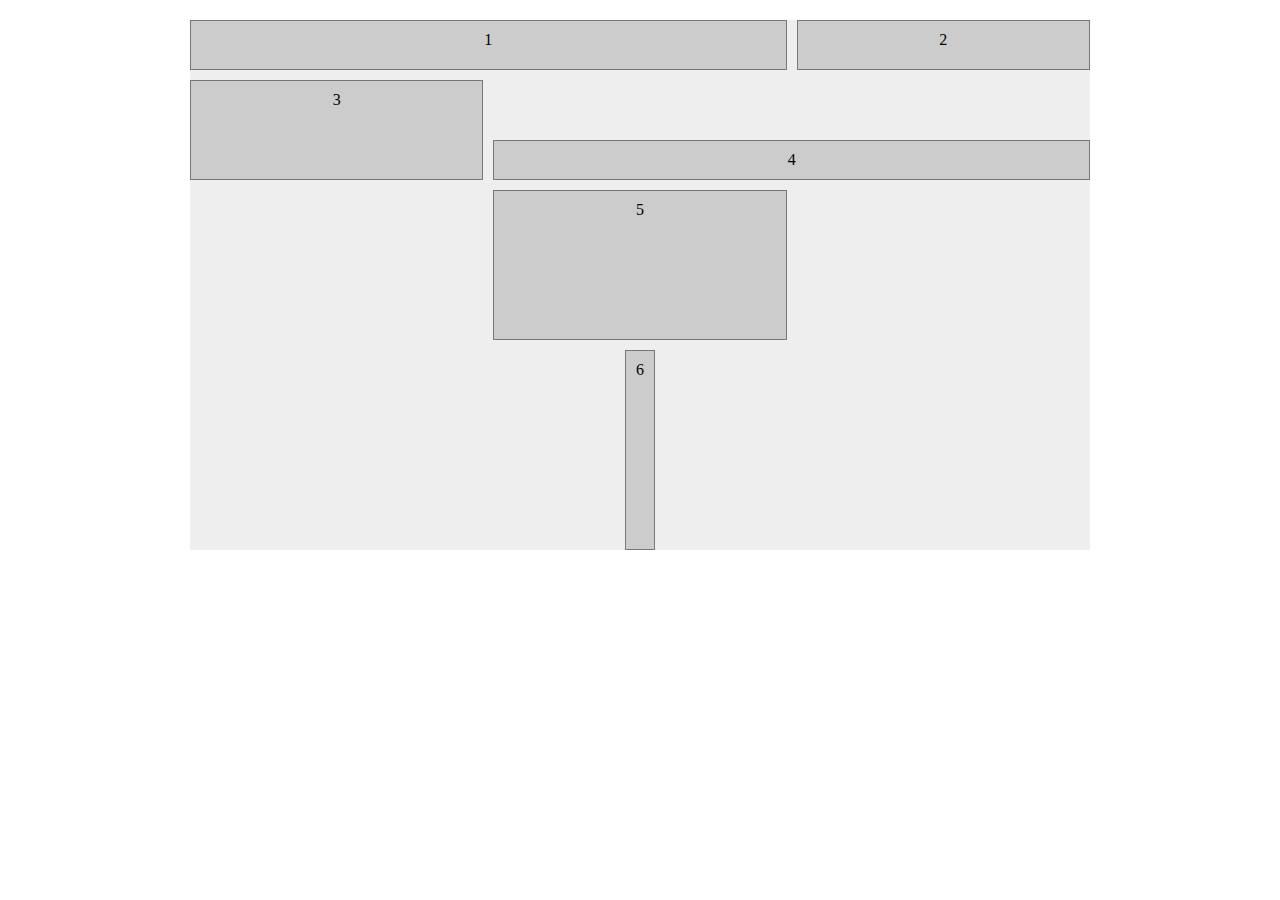
<file: 1-basics/index.html>
<!DOCTYPE html>
<html lang="en">
<head>
    <meta charset="UTF-8">
    <meta name="viewport" content="width=device-width, initial-scale=1.0">
    <link rel="stylesheet" href="index.css">
    <title>CSS GRID BASICS</title>
</head>
<body>
    <div class="grid-container">
        <div>1</div>
        <div>2</div>
        <div>3</div>
        <div>4</div>
        <div>5</div>
        <div>6</div>
    </div>
</body>
</html>
</file>
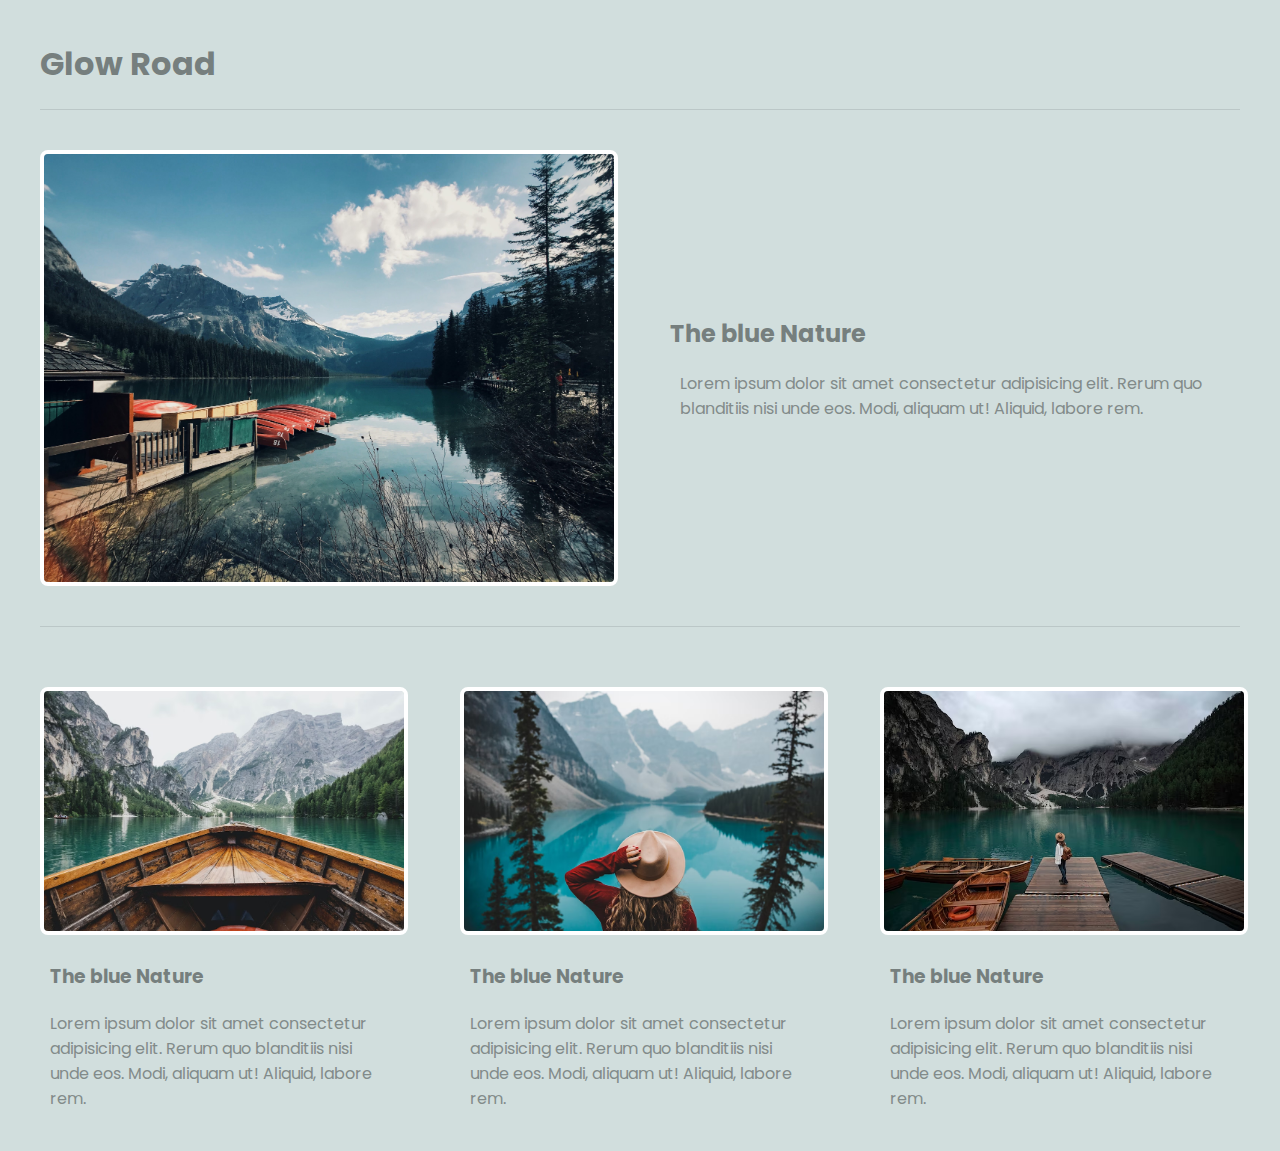
<file: 2 - multi - column/index.html>
<!DOCTYPE html>
<html lang="en">
  <head>
    <meta charset="UTF-8" />
    <meta name="viewport" content="width=device-width, initial-scale=1.0" />
    <link rel="stylesheet" href="index.css" />
    <title>MUTLTY-COLUMN</title>
  </head>
  <body>
    <header>
      <h1>Glow Road</h1>
    </header>
    <main class="grid-container">
      <article class="featured">
        <img src="./images/a.png" alt="featured img" />
        <div>
          <h2>The blue Nature</h2>
          <p>
            Lorem ipsum dolor sit amet consectetur adipisicing elit. Rerum quo
            blanditiis nisi unde eos. Modi, aliquam ut! Aliquid, labore rem.
          </p>
        </div>
      </article>
      <article>
        <img src="./images/b.png" alt="article img" />
        <div>
          <h3>The blue Nature</h3>
          <p>
            Lorem ipsum dolor sit amet consectetur adipisicing elit. Rerum quo
            blanditiis nisi unde eos. Modi, aliquam ut! Aliquid, labore rem.
          </p>
        </div>
      </article>
      <article>
        <img src="./images/c.png" alt="article img" />
        <div>
          <h3>The blue Nature</h3>
          <p>
            Lorem ipsum dolor sit amet consectetur adipisicing elit. Rerum quo
            blanditiis nisi unde eos. Modi, aliquam ut! Aliquid, labore rem.
          </p>
        </div>
      </article>
      <article>
        <img src="./images/d.png" alt="article img" />
        <div>
          <h3>The blue Nature</h3>
          <p>
            Lorem ipsum dolor sit amet consectetur adipisicing elit. Rerum quo
            blanditiis nisi unde eos. Modi, aliquam ut! Aliquid, labore rem.
          </p>
        </div>
      </article>
    </main>
  </body>
</html>
</file>
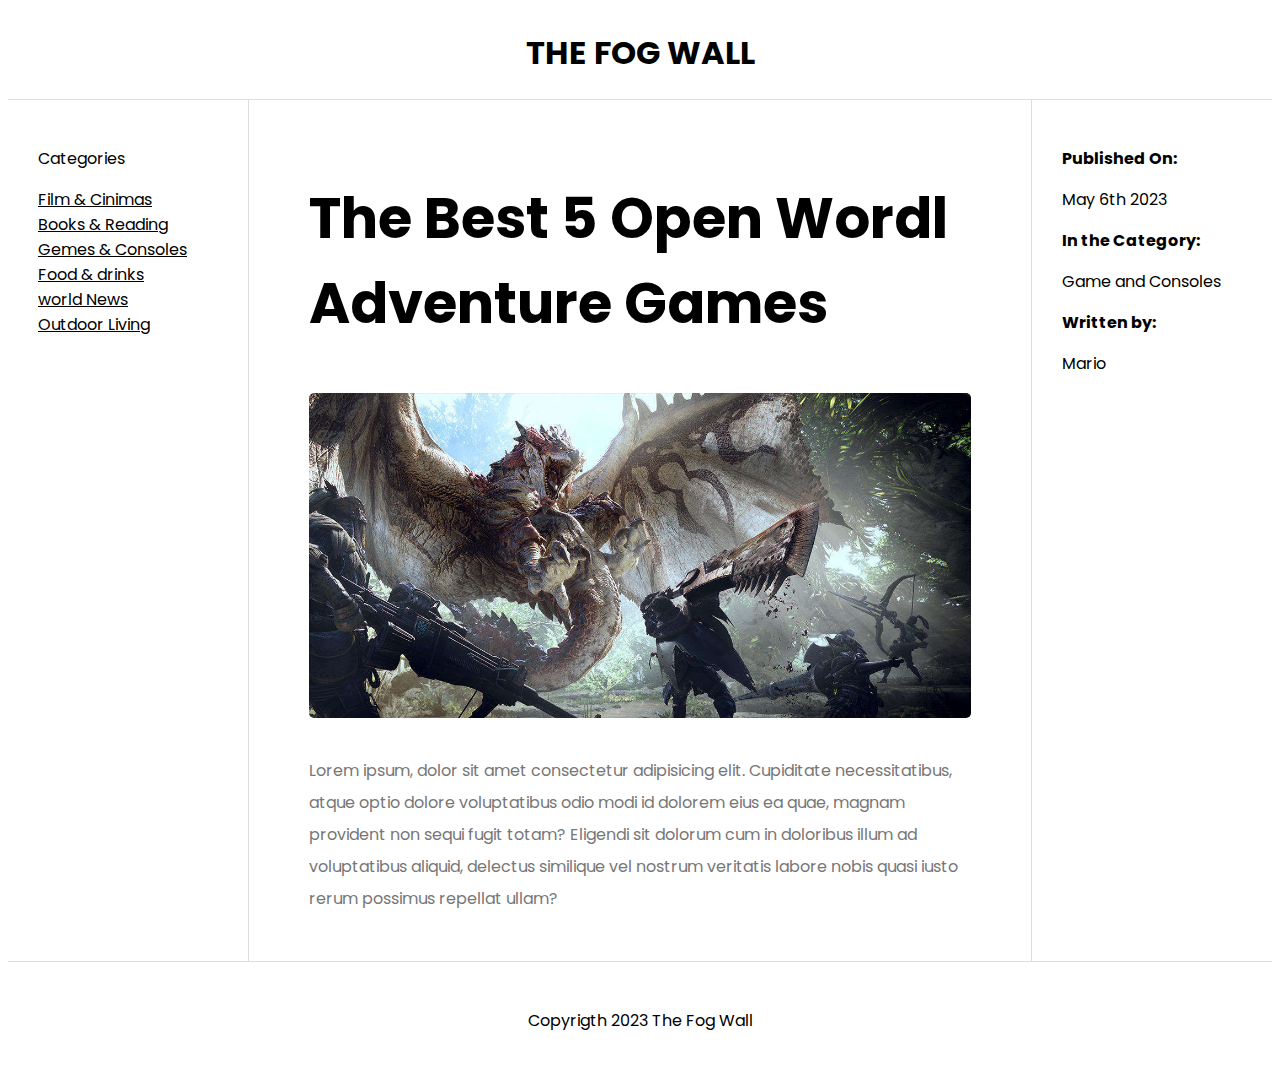
<file: 3 - Holy-grail/index.html>
<!DOCTYPE html>
<html lang="en">
  <head>
    <meta charset="UTF-8" />
    <meta name="viewport" content="width=device-width, initial-scale=1.0" />
    <link rel="stylesheet" href="index.css" />
    <title>THE FOG WALL</title>
  </head>
  <body>
    <div class="grid-container">
      <header>
        <h1>THE FOG WALL</h1>
      </header>
      <nav>
        <p>Categories</p>
        <li>Film & Cinimas</li>
        <li>Books & Reading</li>
        <li>Gemes & Consoles</li>
        <li>Food & drinks</li>
        <li>world News</li>
        <li>Outdoor Living</li>
      </nav>
      <article>
        <h2>The Best 5 Open Wordl Adventure Games</h2>
        <img src="./images/banner.png" alt="banner" />
        <p>
          Lorem ipsum, dolor sit amet consectetur adipisicing elit. Cupiditate
          necessitatibus, atque optio dolore voluptatibus odio modi id dolorem
          eius ea quae, magnam provident non sequi fugit totam? Eligendi sit
          dolorum cum in doloribus illum ad voluptatibus aliquid, delectus
          similique vel nostrum veritatis labore nobis quasi iusto rerum
          possimus repellat ullam?
        </p>
      </article>
      <aside>
        <ul>
            <li>
                <p><strong>Published On:</strong></p>
                <p>May 6th 2023</p>
            </li>
            <li>
                <p><strong>In the Category:</strong></p>
                <p>Game and Consoles</p>
            </li>
            <li>
                <p><strong>Written by:</strong></p>
                <p>Mario</p>
            </li>
        </ul>
      </aside>
      <footer>
        <p>Copyrigth  2023 The Fog Wall</p>
      </footer>
    </div>
  </body>
</html>
</file>
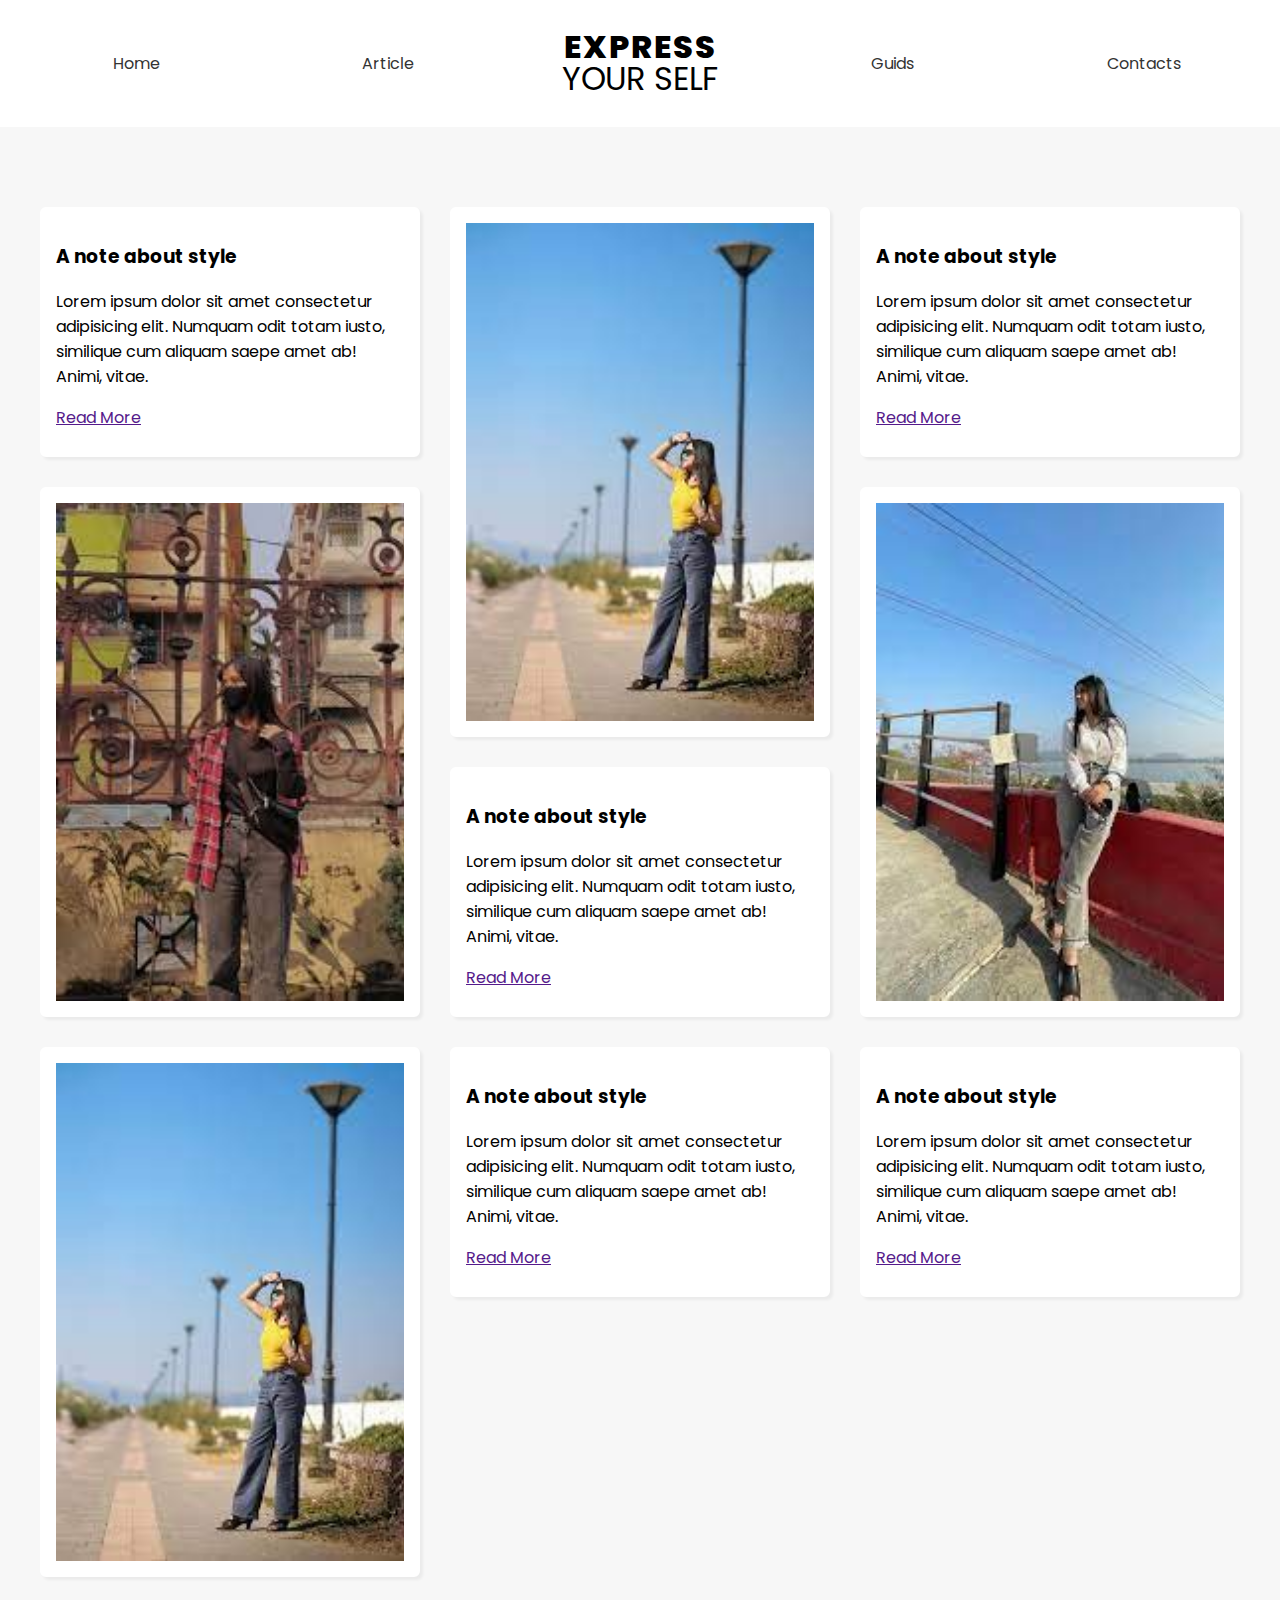
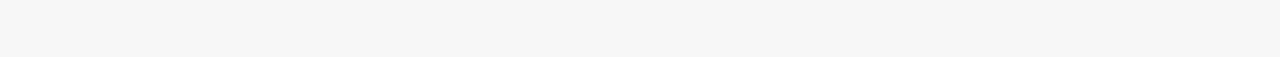
<file: 4 - masonry/index.html>
<!DOCTYPE html>
<html lang="en">
  <head>
    <meta charset="UTF-8" />
    <meta name="viewport" content="width=device-width, initial-scale=1.0" />
    <link rel="stylesheet" href="index.css" />
    <title>Express Your Self</title>
  </head>
  <body>
    <header>
      <nav>
        <a href="/">Home</a>
        <a href="/">Article</a>
        <h1>
          <div>Express</div>
          <div>Your Self</div>
        </h1>
        <a href="/">Guids</a>
        <a href="/">Contacts</a>
      </nav>
    </header>
    <main>
      <div class="short">
        <h3>A note about style</h3>
        <p>
          Lorem ipsum dolor sit amet consectetur adipisicing elit. Numquam odit
          totam iusto, similique cum aliquam saepe amet ab! Animi, vitae.
        </p>
        <a href="">Read More</a>
      </div>
      <div class="tall">
        <img src="./img/1.jpeg" alt="image" />
      </div>
      <div class="short">
        <h3>A note about style</h3>
        <p>
          Lorem ipsum dolor sit amet consectetur adipisicing elit. Numquam odit
          totam iusto, similique cum aliquam saepe amet ab! Animi, vitae.
        </p>
        <a href="">Read More</a>
      </div>
      <div  class="tall">
        <img src="./img/2.jpeg" alt="image" />
      </div>
      <div  class="tall">
        <img src="./img/3.jpeg" alt="image" />
      </div>
      <div class="short">
        <h3>A note about style</h3>
        <p>
          Lorem ipsum dolor sit amet consectetur adipisicing elit. Numquam odit
          totam iusto, similique cum aliquam saepe amet ab! Animi, vitae.
        </p>
        <a href="">Read More</a>
      </div>
      <div  class="tall">
        <img src="./img/1.jpeg" alt="image" />
      </div>
      <div class="short">
        <h3>A note about style</h3>
        <p>
          Lorem ipsum dolor sit amet consectetur adipisicing elit. Numquam odit
          totam iusto, similique cum aliquam saepe amet ab! Animi, vitae.
        </p>
        <a href="">Read More</a>
      </div>
      <div class="short">
        <h3>A note about style</h3>
        <p>
          Lorem ipsum dolor sit amet consectetur adipisicing elit. Numquam odit
          totam iusto, similique cum aliquam saepe amet ab! Animi, vitae.
        </p>
        <a href="">Read More</a>
      </div>
    </main>
  </body>
</html>
</file>
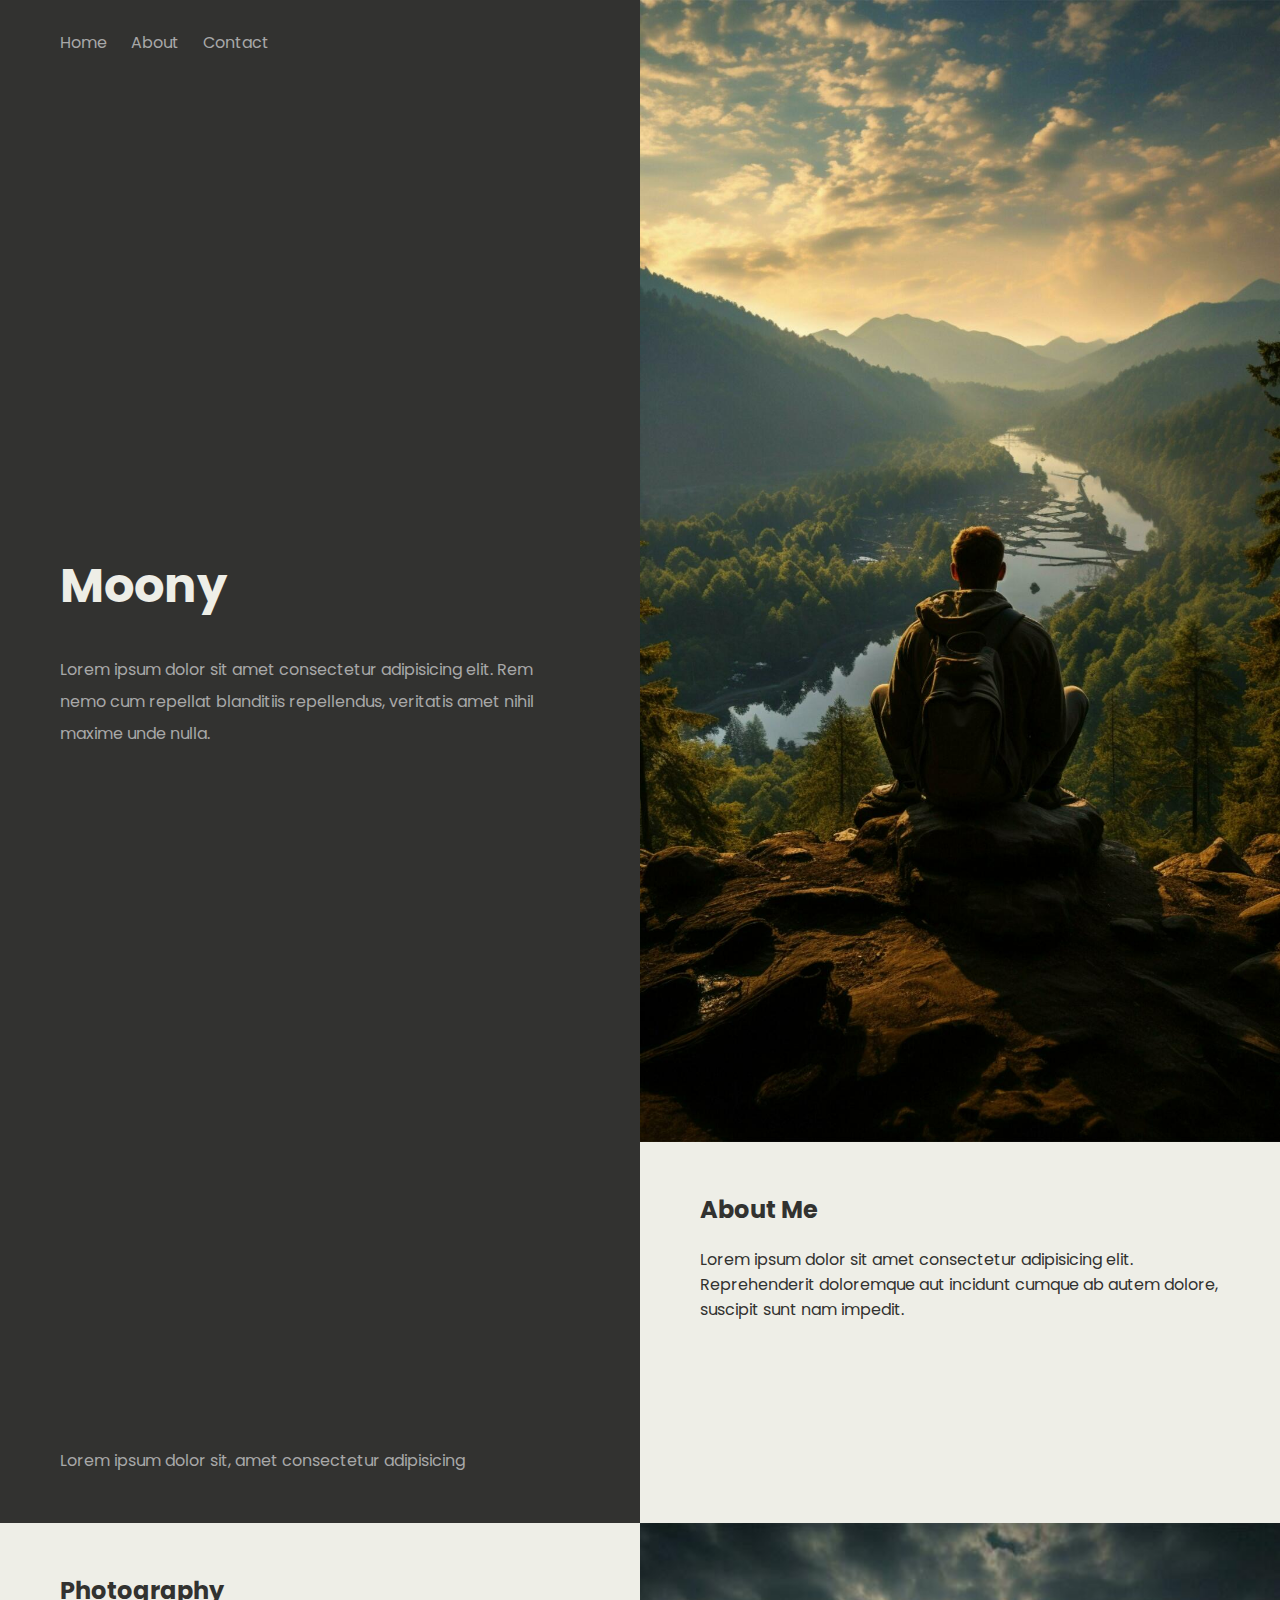
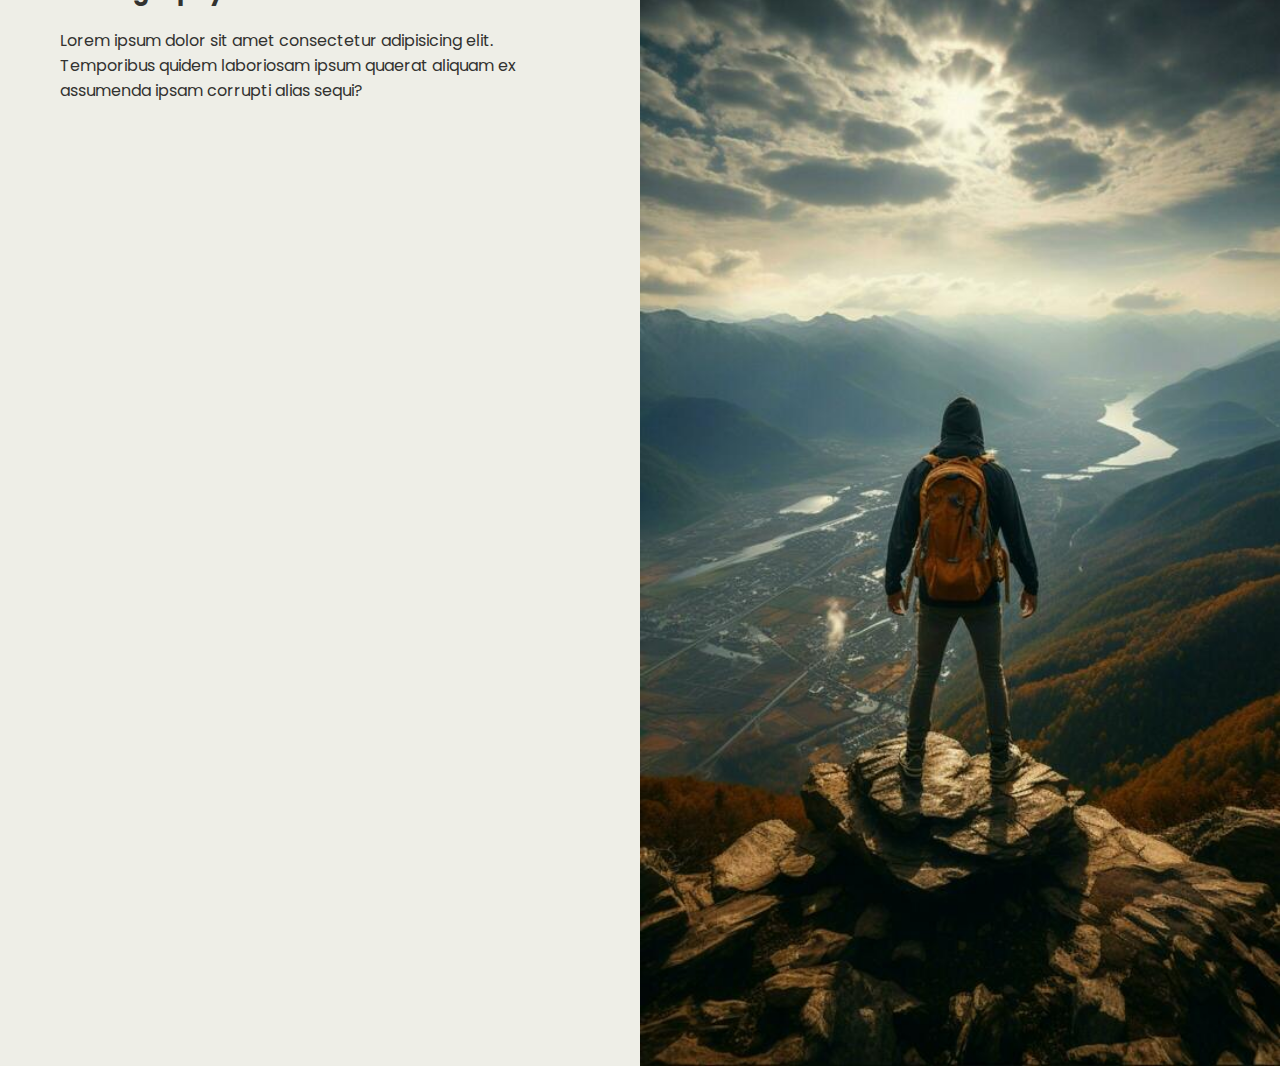
<file: 5 - portfolio/index.html>
<!DOCTYPE html>
<html lang="en">
  <head>
    <meta charset="UTF-8" />
    <meta name="viewport" content="width=device-width, initial-scale=1.0" />
    <link rel="stylesheet" href="index.css" />
    <title>Portfolio</title>
  </head>
  <body>
    <main>
      <div class="panel welcom">
        <nav>
          <a href="/">Home</a>
          <a href="/">About</a>
          <a href="/">Contact</a>
        </nav>
        <div>
          <h1>Moony</h1>
          <p>
            Lorem ipsum dolor sit amet consectetur adipisicing elit. Rem nemo
            cum repellat blanditiis repellendus, veritatis amet nihil maxime
            unde nulla.
          </p>
        </div>
          <footer>
            <p>Lorem ipsum dolor sit, amet consectetur adipisicing </p>
          </footer>
      </div>
      <div class="panel about">
        <img src="./img/1.png" alt="main pic" />
        <div class="text">
          <h2>About Me</h2>
          <p>
            Lorem ipsum dolor sit amet consectetur adipisicing elit.
            Reprehenderit doloremque aut incidunt cumque ab autem dolore,
            suscipit sunt nam impedit.
          </p>
        </div>
      </div>
      <div class="panel photos">
        <div class="text">
          <h2>Photography</h2>
          <p>
              Lorem ipsum dolor sit amet consectetur adipisicing elit. Temporibus
              quidem laboriosam ipsum quaerat aliquam ex assumenda ipsam corrupti
              alias sequi?
            </p>
        </div>
          <img src="./img/2.png" alt="landScape pic">
      </div>
    </main>
  </body>
</html>
</file>
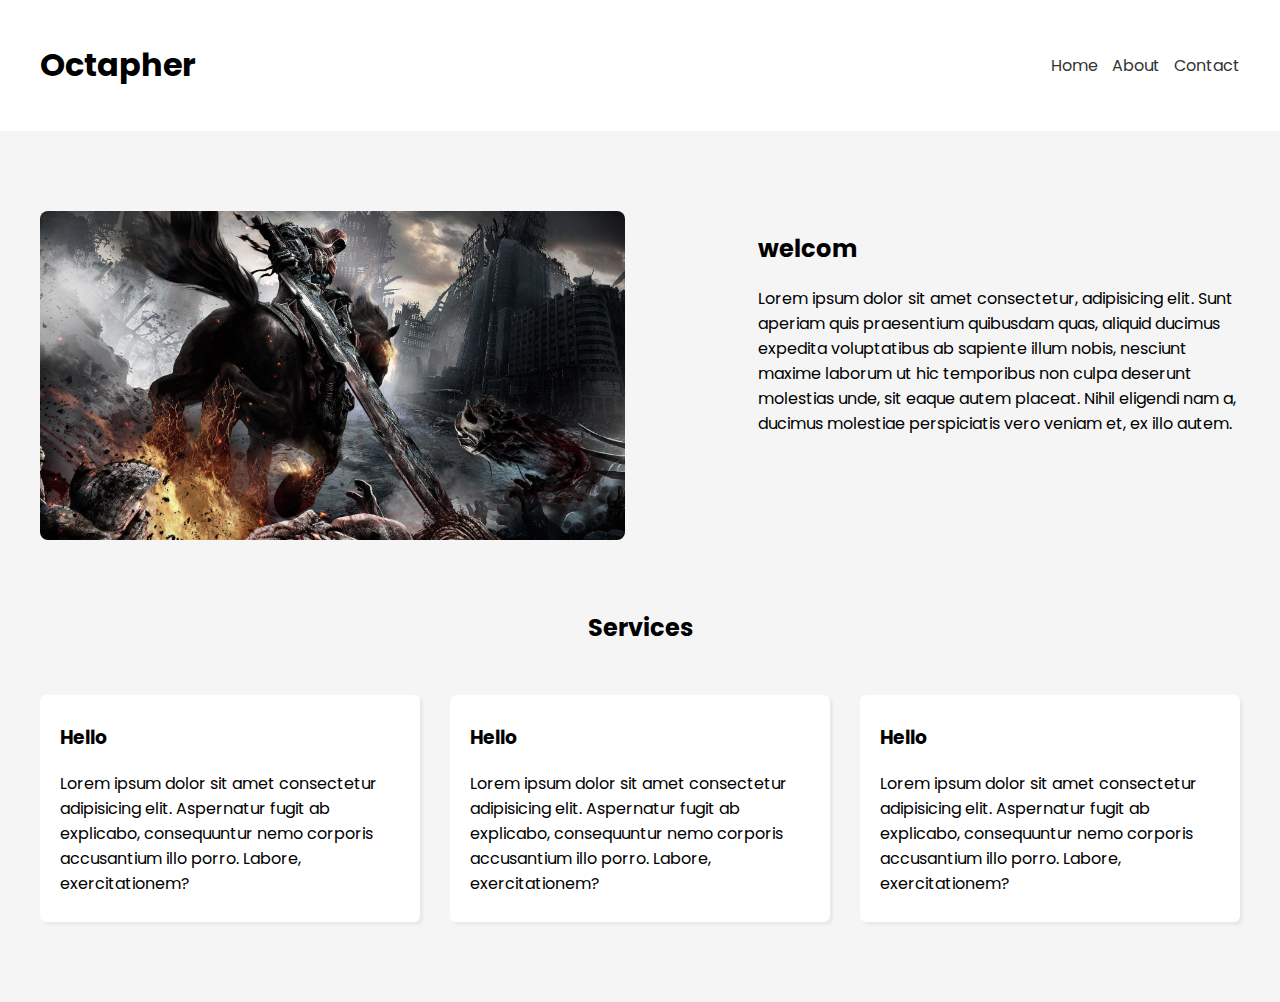
<file: 6 - 12columGrid/index.html>
<!DOCTYPE html>
<html lang="en">
  <head>
    <meta charset="UTF-8" />
    <meta name="viewport" content="width=device-width, initial-scale=1.0" />
    <link rel="stylesheet" href="./index.css" />
    <title>12 Clumn Grid</title>
  </head>
  <body></body>
  <header class="grid">
    <h1>Octapher</h1>
    <nav>
      <a href="/">Home</a>
      <a href="/">About</a>
      <a href="/">Contact</a>
    </nav>
  </header>
  <main class="grid">
    <img src="./img/img.png" alt="logo" />
    <div class="welcom">
      <h2>welcom</h2>
      <p>
        Lorem ipsum dolor sit amet consectetur, adipisicing elit. Sunt aperiam
        quis praesentium quibusdam quas, aliquid ducimus expedita voluptatibus
        ab sapiente illum nobis, nesciunt maxime laborum ut hic temporibus non
        culpa deserunt molestias unde, sit eaque autem placeat. Nihil eligendi
        nam a, ducimus molestiae perspiciatis vero veniam et, ex illo autem.
      </p>
    </div>
    <h2>Services</h2>
    <div class="card">
      <h3>Hello</h3>
      <p>
        Lorem ipsum dolor sit amet consectetur adipisicing elit. Aspernatur
        fugit ab explicabo, consequuntur nemo corporis accusantium illo porro.
        Labore, exercitationem?
      </p>
    </div>
    <div class="card">
      <h3>Hello</h3>
      <p>
        Lorem ipsum dolor sit amet consectetur adipisicing elit. Aspernatur
        fugit ab explicabo, consequuntur nemo corporis accusantium illo porro.
        Labore, exercitationem?
      </p>
    </div>
    <div class="card">
      <h3>Hello</h3>
      <p>
        Lorem ipsum dolor sit amet consectetur adipisicing elit. Aspernatur
        fugit ab explicabo, consequuntur nemo corporis accusantium illo porro.
        Labore, exercitationem?
      </p>
    </div>
  </main>
</html>
</file>
<file: 1-basics/index.css>
body{
    margin: 20px;
    font-family: "Poppins";
}

.grid-container{
    background: #eee;
    display: grid;
    max-width: 900px;
    margin: 0 auto;
    grid-template-columns: repeat(3,1fr);
    grid-template-rows: 50px 100px 150px 200px;
    gap: 10px;
}
.grid-container > div{
    background: #ccc;
    text-align: center;
    padding: 10px;
    border: solid 1px #777;
}

.grid-container > div:nth-child(1){
    grid-column: 1 / span 2;
}
.grid-container > div:nth-child(2){
    grid-column: span 1;
}
.grid-container > div:nth-child(4){
    grid-column: span 2;
    align-self: end;
}
.grid-container > div:nth-child(5){
    grid-column: 2 / span 1;
    /* height: 50px; */
}
.grid-container > div:nth-child(6){
    grid-column: span 3 ;
    justify-self: center;
}
</file>
<file: 2 - multi - column/index.css>
@import url('https://fonts.googleapis.com/css2?family=Poppins:wght@600;700&display=swap');

body{
    margin: 20px;
    font-family: "Poppins";
    background: #d1dedd;
}
ul,li{
    padding: 0;
    list-style-type: none;
}
h1,h2,h3{
    color: #767f7e;
}
p{
    color: #828b8a;
}
header{
    max-width: 1200px;
    margin: 40px auto;
    border-bottom: 1px solid #bbc7c7;
}
.grid-container{
    background: #d1dedd;
    display: grid;
    grid-template-columns: 1fr 1fr 1fr;
    gap: 60px;
    max-width: 1200px;
    margin: 20px auto;
}

article.featured{
    grid-column: span 3 ;
    display: grid;
    grid-template-columns: 1fr 1fr;
    gap: 60px;
    align-items: center;
    border-bottom: 1px solid #bbc7c7;
    padding-bottom: 40px;
}

article img, article.featured img{
    width: 100%;
    border: 4px solid #fff;
    border-radius: 8px;
}

article h3, article p {
    margin: 20px 10px;
}

@media screen and (max-width:980px) {
    article {
        grid-column: span 3;
        display: grid;
        grid-template-columns: 1fr 1fr;
        gap: 60px;
        align-items: center;
        border-bottom: 1px solid #bbc7c7;
        padding-bottom: 40px;
    }
}

@media screen and (max-width:760px) {
    article , article.featured{
        display: block;
        margin: 0 20px;
    }
}
</file>
<file: 3 - Holy-grail/index.css>
@import url('https://fonts.googleapis.com/css2?family=Poppins:wght@600;700&display=swap');

body{
    /* margin: 20px; */
    font-family: "Poppins";
    /* background: #e7eceb; */
}
ul,li{
    padding: 0;
    list-style-type: none;
}

.grid-container{
    display: grid;
    grid-template-columns: 1fr 3fr 1fr;
    column-gap: 30px;
}

header{
    grid-column: span 3;
    text-align: center;
    border-bottom: 1px solid #ddd;
}

nav{
    padding: 30px;
    border-right: 1px solid #ddd;
}
nav li{
    text-decoration: underline ;
}
article{
    padding: 30px;
}
article h2{
    font-size: 3.5rem;
}
article img{
    width: 100%;
    border-radius: 5px;
}
article p{
    margin-top: 30px;
    line-height: 2em;
    color: #777;
}

aside{
    padding: 30px;
    border-left: 1px solid #ddd;
}
footer{
    grid-column: span 3;
    text-align: center;
    border-top: 1px solid #ddd;
    padding: 30px;
}

@media screen and (max-width:1200px){
    nav{
        grid-column: span 3;
        border-right: none;
        border-bottom: 1px solid #ddd;
    }
    nav li{
        display: inline-block;
        margin-right: 10px;
    }
    article{
        grid-column: span 2;
    }
    aside{
        padding: 16px;
    }
}

@media screen and (max-width:1000px){
    article, aside, nav{
        grid-column: span 3;
    }
    aside{
        border-left: none;
        border-top: 1px solid #ddd;
    }    

    article h2{
        font-size: 2.5em;
    }
}
</file>
<file: 4 - masonry/index.css>
@import url('https://fonts.googleapis.com/css2?family=Poppins:wght@600;700&display=swap');

body{
    margin: 0;
    font-family: "Poppins";
    background: #f7f7f7;
}
/* ul,li{
    padding: 0;
    list-style-type: none;
} */

header{
    background: #ffff;
    padding: 10px;
}

nav{
    max-width: 1400px;
    margin: 0 auto;
    display: grid;
    grid-template-columns: repeat(5,1fr);
    align-items: center; 
    text-align: center;
}
nav a {
    text-decoration: none;
    color: #333;
}
nav h1{
    text-transform: uppercase;
    line-height: 1em;
}

nav h1 div:first-child{
    font-weight: 800;
    letter-spacing: 1.5px;
}
nav h1 div:last-child{
    font-weight: 400;
}
main{
    max-width: 1200px;
    margin: 60px auto;
    padding: 20px;
    display: grid;
    grid-template-columns: repeat(3,1fr);
    grid-auto-rows: 250px;
    gap: 30px;
}
main div{
    overflow: hidden;
    background: #ffff;
    border-radius: 6px;
    border: 16px solid #fff;
    box-shadow: 3px 3px 3px rgba(0,0,0,0.05);
}
main img{
    min-width: 100%;
    height: 100%;
}

main .short{
    grid-row: span 1 ;
}
main .tall{
    grid-row: span 2 ;
}

@media screen and (max-width:960px) {
    main{
        grid-template-columns: 1fr 1fr;
    }
}

@media screen and (max-width:620px) {
    main{
        grid-template-columns: 1fr ;
        max-width: 400px;
        margin: 20px auto;
    }
    nav{
        grid-template-columns: repeat(4 1fr);
    }
    nav h1{
        grid-column: 1 / span 5;
        grid-row: 1;
    }
}
</file>
<file: 5 - portfolio/index.css>
@import url("https://fonts.googleapis.com/css2?family=Poppins:wght@800&display=swap");

body {
  margin: 0;
  font-family: "Poppins";
}

main {
  display: grid;
  grid-template-columns: 1.2fr 1fr 1fr;
  max-height: 100%;
}

.panel .text {
  background: #eeeee7;
  color: #323230;
  padding: 30px 60px;
}

.panel {
  display: grid;
  grid-template-columns: 1fr;
}

.panel.welcom {
  background: #323230;
  padding: 30px 60px;
  grid-auto-rows: 1fr;
}
.panel.welcom nav a {
  color: #a8a8a8;
  text-decoration: none;
  margin-right: 20px;
}

.panel.welcom p {
  color: #a8a8a8;
  max-width: 540px;
  line-height: 2em;
}
.panel.welcom h1 {
  color: #eeeee7;
  font-size: 3em;
}
.panel.welcom footer {
  align-self: end;
}

.panel.about {
  grid-template-rows: 3fr 1fr;
  overflow: hidden;
}
.panel.about img{
  width: 100%;
  height: 100%;
}
.panel.photos img{
  width: 100%;
  height: 100%;
}

.panel.photos {
  grid-template-rows: 1fr 3fr;
  overflow: hidden;
}

@media screen and (max-width: 1400px) {
  main {
    grid-template-columns: 1fr 1fr;
  }
  .panel.photos{
    grid-column: span 2 ;
    grid-template-columns: 1fr 1fr;
    grid-template-rows: 1fr;
  }
  .panel.photos img{
    width: 100%;
  }
}

@media screen and (max-width:950px) {
    main{
        grid-template-columns: 100%;
        grid-template-rows: 500px 400px 400px;
    }
    .panel.about{
        grid-row: 2;
        grid-template-columns: 1fr 1fr;
        grid-template-rows:1fr ;
    }
    .panel img{
        width: 100%;
    }
}

@media screen and (max-width:680px) {
    main{
        grid-template-rows: 700px 600px 600px;
    }
    .panel.about, .panel.photos{
        grid-template-columns: 1fr;
        grid-column: span 1;
        grid-template-rows: 1fr 1fr;
        border-bottom: 1px solid #dcdcd0;
    }
    
}
</file>
<file: 6 - 12columGrid/index.css>
@import url("https://fonts.googleapis.com/css2?family=Poppins:wght@800&display=swap");

body {
  margin: 0;
  font-family: "Poppins";
  background: #f5f5f5;
}
.grid{
    display: grid;
    grid-template-columns: repeat(12,1fr);
    gap: 30px;
}

main img{
    grid-column: span 6;
    width: 100%;
    border-radius: 8px;
}

header{
    padding: 20px 40px;
    background: #ffff;
    align-items: center;
}
header h1{
    grid-column: span 6;
}
header nav{
    grid-column:  span 6;
    justify-self: end;
}

header nav a {
    color: #333;
    margin-left: 10px;
    text-decoration: none;
}

main{
    max-width: 1200px;
    margin: 60px auto;
    padding: 20px;
}
main .welcom{
    grid-column:  8 / span 5;
}

main > h2{
    grid-column: span 12;
    text-align: center;
    font-size: 1.5em;
    padding-top: 20px;
}
main .card{
    grid-column: span 4;
    background: #fff;
    padding: 10px 20px;
    border-radius: 6px;
    box-shadow: 3px 3px 3px rgba(0,0,0,0.05);
}

@media screen and (max-width:960px) {
    main img{
        grid-column: 1 /sapn 11;
    }
    main .welcom{
        grid-column:5 / span 8  ;
        justify-items: center;
        text-align:  center;
    }
    main .card{
        grid-column: 3 / span 8 ;
    }
    main > h2{
        grid-column: span 12;
    }
}
</file>
